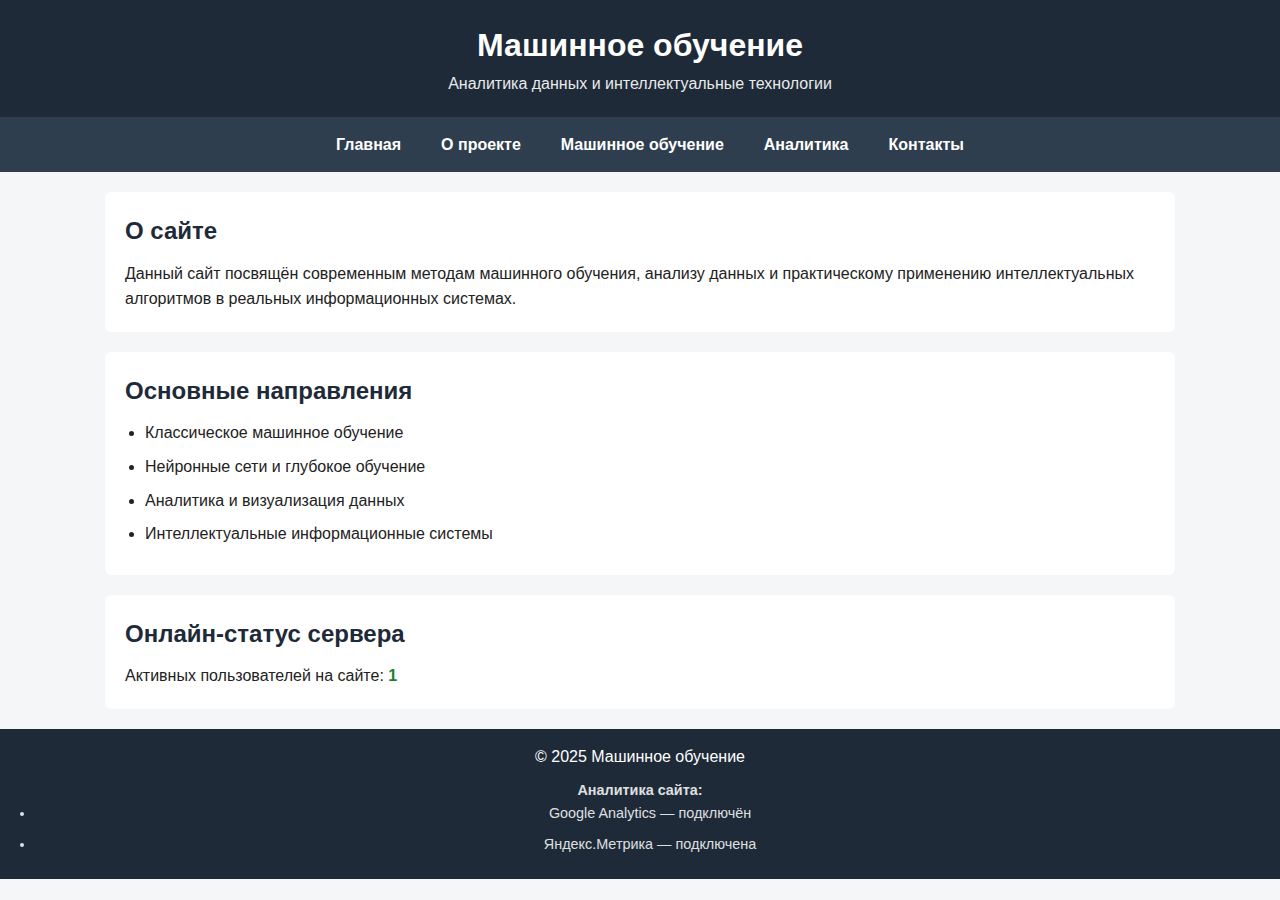
<file: index.html>
<!DOCTYPE html>
<html lang="ru">
<head>
    <meta charset="UTF-8">
    <meta name="viewport" content="width=device-width, initial-scale=1.0">

    <title>Машинное обучение — аналитика, модели и технологии</title>
    <meta name="description" content="Информационный сайт о машинном обучении: алгоритмы, аналитика данных, примеры применения и современные ML-технологии.">
    <meta name="keywords" content="машинное обучение, ML, анализ данных, нейронные сети, искусственный интеллект">

    <!-- Централизованные стили -->
    <link rel="stylesheet" href="css/style.css">

    <!-- Запрет копирования контента -->
    <meta name="robots" content="index, follow">

    <!-- Google Analytics -->
    <script async src="https://www.googletagmanager.com/gtag/js?id=G-MLPROJECT01"></script>
    <script>
        window.dataLayer = window.dataLayer || [];
        function gtag(){dataLayer.push(arguments);}
        gtag('js', new Date());
        gtag('config', 'G-MLPROJECT01');
    </script>

    <!-- Yandex.Metrika -->
    <script type="text/javascript">
        (function(m,e,t,r,i,k,a){
            m[i]=m[i]||function(){(m[i].a=m[i].a||[]).push(arguments)};
            m[i].l=1*new Date();
            k=e.createElement(t),a=e.getElementsByTagName(t)[0],
            k.async=1,k.src=r,a.parentNode.insertBefore(k,a)
        })(window, document, "script", "https://mc.yandex.ru/metrika/tag.js", "ym");

        ym(99999999, "init", {
            clickmap:true,
            trackLinks:true,
            accurateTrackBounce:true
        });
    </script>
    <noscript>
        <div>
            <img src="https://mc.yandex.ru/watch/99999999" style="position:absolute; left:-9999px;" alt="" />
        </div>
    </noscript>


</head>

<body oncontextmenu="return false">

    <!-- Шапка сайта -->
    <header>
        <h1>Машинное обучение</h1>
        <p>Аналитика данных и интеллектуальные технологии</p>
    </header>

    <!-- Навигация -->
    <nav>
        <ul>
            <li><a href="index.html">Главная</a></li>
            <li><a href="about.html">О проекте</a></li>
            <li><a href="ml.html">Машинное обучение</a></li>
            <li><a href="analytics.html">Аналитика</a></li>
            <li><a href="contacts.html">Контакты</a></li>
        </ul>
    </nav>

    <!-- Основной контент -->
    <main>
        <section>
            <h2>О сайте</h2>
            <p>
                Данный сайт посвящён современным методам машинного обучения,
                анализу данных и практическому применению интеллектуальных алгоритмов
                в реальных информационных системах.
            </p>
        </section>

        <section>
            <h2>Основные направления</h2>
            <ul>
                <li>Классическое машинное обучение</li>
                <li>Нейронные сети и глубокое обучение</li>
                <li>Аналитика и визуализация данных</li>
                <li>Интеллектуальные информационные системы</li>
            </ul>
        </section>

        <section>
            <h2>Онлайн-статус сервера</h2>
            <p>
                Активных пользователей на сайте:
                <span id="online-users">1</span>
            </p>

        </section>
    </main>

    <!-- Низ сайта -->
    <footer>
        <p>© 2025 Машинное обучение</p>

        <!-- Место для счётчиков -->
        <div id="counters">
            <p><strong>Аналитика сайта:</strong></p>
            <ul>
                <li>Google Analytics — подключён</li>
                <li>Яндекс.Метрика — подключена</li>
            </ul>
        </div>

    </footer>

    <!-- Основной JavaScript -->
    <script src="js/main.js"></script>

    <!-- Блокировка копирования текста -->
    <script>
        document.addEventListener('copy', function (e) {
            e.preventDefault();
            alert('Копирование контента запрещено.');
        });
    </script>

</body>
</html>
</file>
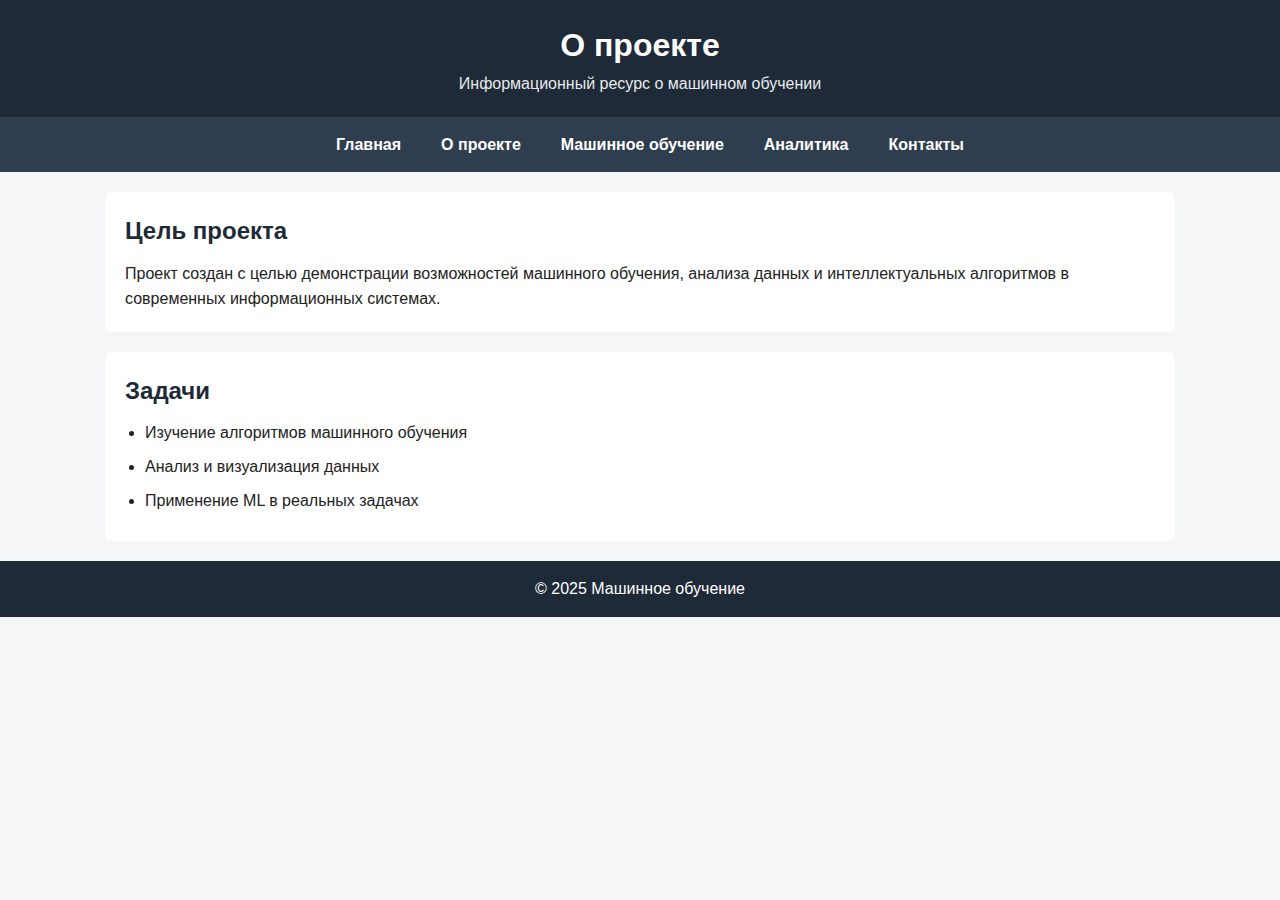
<file: about.html>
<!DOCTYPE html>
<html lang="ru">
<head>
    <meta charset="UTF-8">
    <meta name="viewport" content="width=device-width, initial-scale=1.0">

    <title>О проекте — Машинное обучение</title>
    <meta name="description" content="Информация о проекте, посвящённом машинному обучению и анализу данных.">
    <meta name="keywords" content="машинное обучение, проект, анализ данных">

    <link rel="stylesheet" href="css/style.css">
</head>

<body oncontextmenu="return false">

<header>
    <h1>О проекте</h1>
    <p>Информационный ресурс о машинном обучении</p>
</header>

<nav>
    <ul>
        <li><a href="index.html">Главная</a></li>
        <li><a href="about.html">О проекте</a></li>
        <li><a href="ml.html">Машинное обучение</a></li>
        <li><a href="analytics.html">Аналитика</a></li>
        <li><a href="contacts.html">Контакты</a></li>
    </ul>
</nav>

<main>
    <section>
        <h2>Цель проекта</h2>
        <p>
            Проект создан с целью демонстрации возможностей машинного обучения,
            анализа данных и интеллектуальных алгоритмов в современных
            информационных системах.
        </p>
    </section>

    <section>
        <h2>Задачи</h2>
        <ul>
            <li>Изучение алгоритмов машинного обучения</li>
            <li>Анализ и визуализация данных</li>
            <li>Применение ML в реальных задачах</li>
        </ul>
    </section>
</main>

<footer>
    <p>© 2025 Машинное обучение</p>
</footer>

<script src="js/main.js"></script>
</body>
</html>
</file>
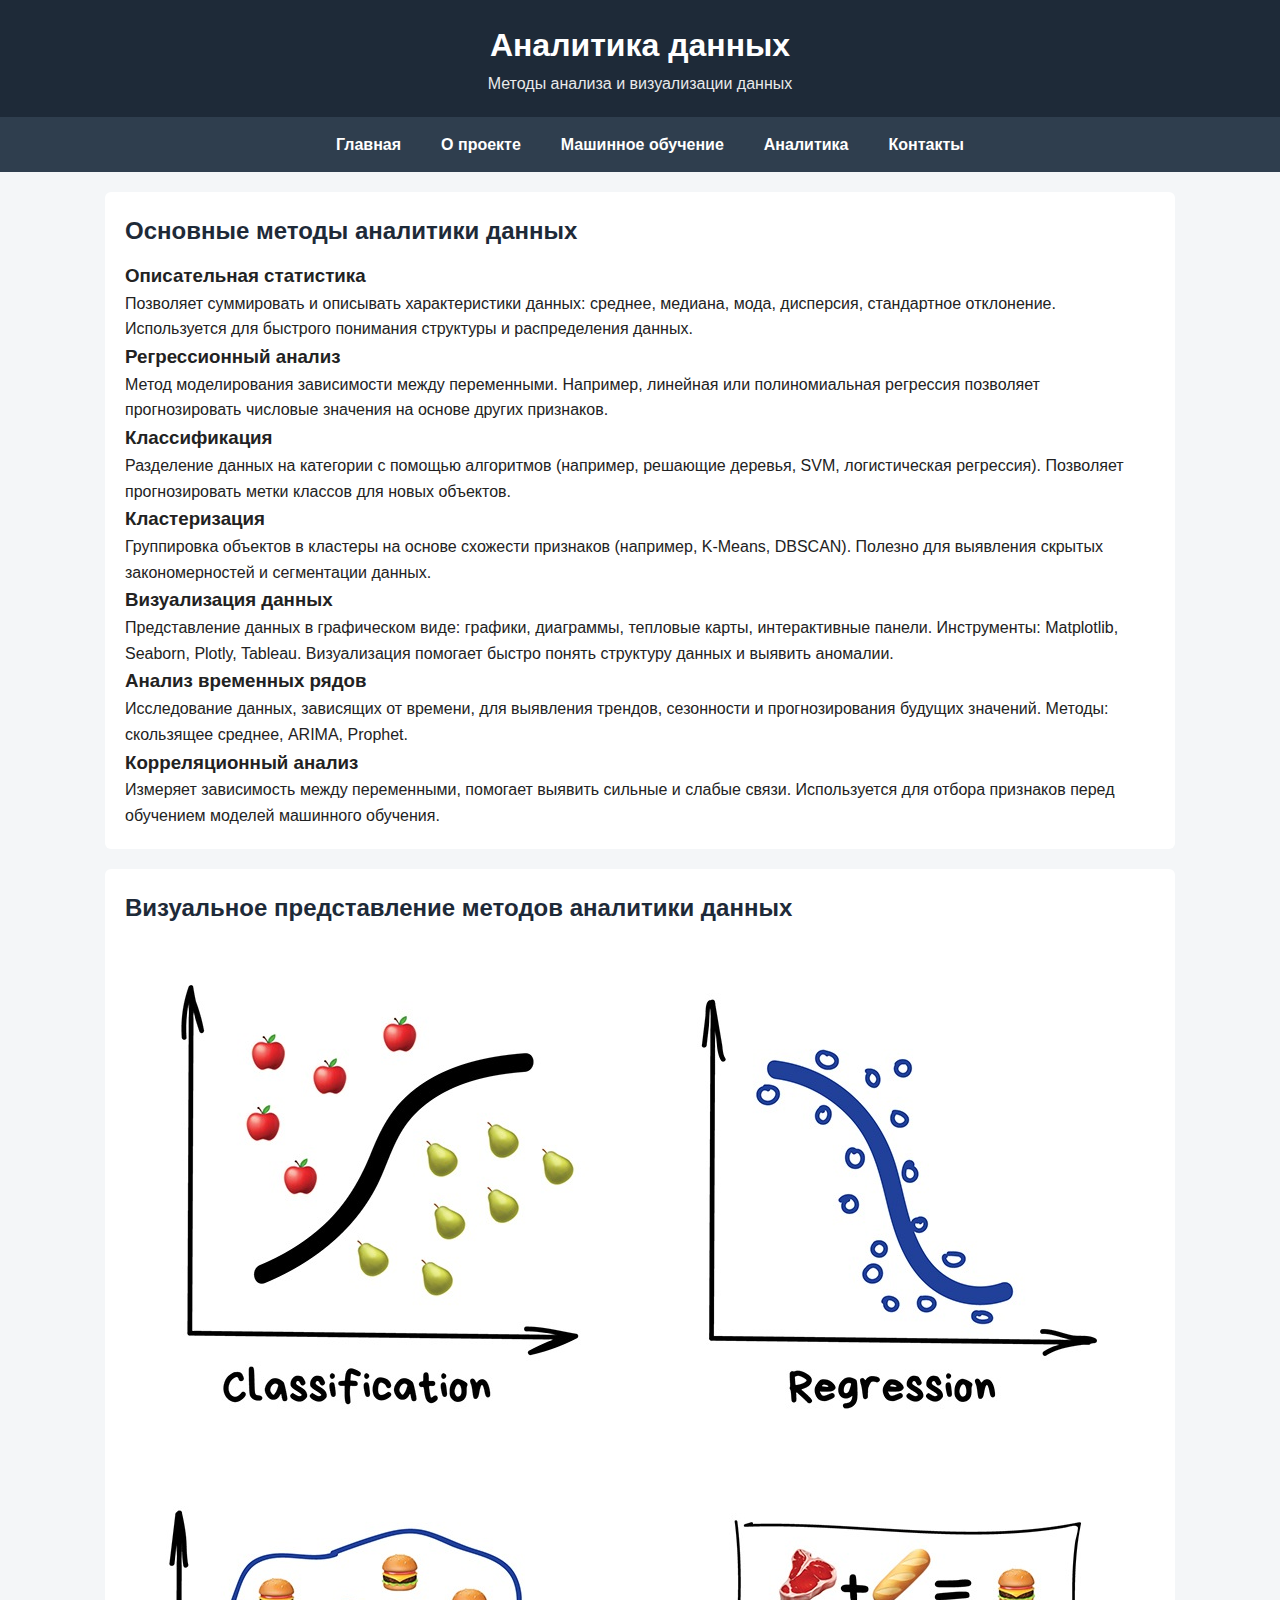
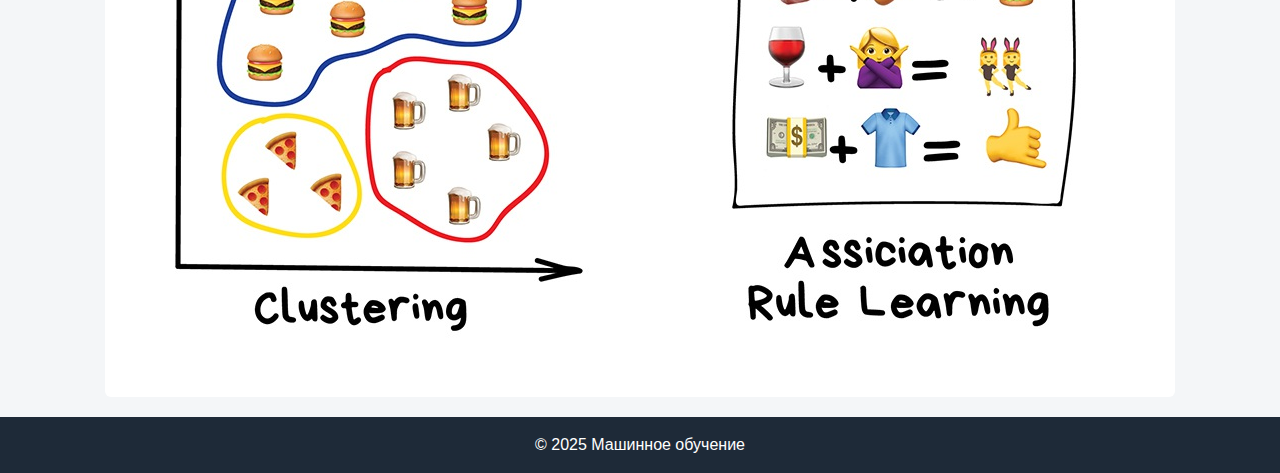
<file: analytics.html>
<!DOCTYPE html>
<html lang="ru">
<head>
    <meta charset="UTF-8">
    <meta name="viewport" content="width=device-width, initial-scale=1.0">

    <title>Аналитика данных — Методы и визуализация</title>
    <meta name="description" content="Основные методы аналитики данных и визуализации для проектов машинного обучения.">
    <meta name="keywords" content="аналитика, визуализация, статистика, ML, машинное обучение, Python, графики">

    <link rel="stylesheet" href="css/style.css">
</head>

<body oncontextmenu="return false">

<header>
    <h1>Аналитика данных</h1>
    <p>Методы анализа и визуализации данных</p>
</header>

<nav>
    <ul>
        <li><a href="index.html">Главная</a></li>
        <li><a href="about.html">О проекте</a></li>
        <li><a href="ml.html">Машинное обучение</a></li>
        <li><a href="analytics.html">Аналитика</a></li>
        <li><a href="contacts.html">Контакты</a></li>
    </ul>
</nav>

<main>
    <section>
        <h2>Основные методы аналитики данных</h2>

        <article>
            <h3>Описательная статистика</h3>
            <p>
                Позволяет суммировать и описывать характеристики данных: среднее, медиана, мода, дисперсия, стандартное отклонение.
                Используется для быстрого понимания структуры и распределения данных.
            </p>
        </article>

        <article>
            <h3>Регрессионный анализ</h3>
            <p>
                Метод моделирования зависимости между переменными.  
                Например, линейная или полиномиальная регрессия позволяет прогнозировать числовые значения на основе других признаков.
            </p>
        </article>

        <article>
            <h3>Классификация</h3>
            <p>
                Разделение данных на категории с помощью алгоритмов (например, решающие деревья, SVM, логистическая регрессия).  
                Позволяет прогнозировать метки классов для новых объектов.
            </p>
        </article>

        <article>
            <h3>Кластеризация</h3>
            <p>
                Группировка объектов в кластеры на основе схожести признаков (например, K-Means, DBSCAN).  
                Полезно для выявления скрытых закономерностей и сегментации данных.
            </p>
        </article>

        <article>
            <h3>Визуализация данных</h3>
            <p>
                Представление данных в графическом виде: графики, диаграммы, тепловые карты, интерактивные панели.  
                Инструменты: Matplotlib, Seaborn, Plotly, Tableau.  
                Визуализация помогает быстро понять структуру данных и выявить аномалии.
            </p>
        </article>

        <article>
            <h3>Анализ временных рядов</h3>
            <p>
                Исследование данных, зависящих от времени, для выявления трендов, сезонности и прогнозирования будущих значений.  
                Методы: скользящее среднее, ARIMA, Prophet.
            </p>
        </article>

        <article>
            <h3>Корреляционный анализ</h3>
            <p>
                Измеряет зависимость между переменными, помогает выявить сильные и слабые связи.  
                Используется для отбора признаков перед обучением моделей машинного обучения.
            </p>
        </article>

    </section>

    <section>
        <h2>Визуальное представление методов аналитики данных</h2>
        <div class="analytics-images">
            <img src="images/image-3.jpg" alt="Классификация" class="analytics-img">
            <img src="images/image-4.jpg" alt="Регрессия" class="analytics-img">
            <img src="images/image-5.jpg" alt="Кластеризация" class="analytics-img">
            <img src="images/image-6.jpg" alt="Ассоциация" class="analytics-img">
        </div>
    </section>

</main>

<footer>
    <p>© 2025 Машинное обучение</p>
</footer>

<script src="js/main.js"></script>
</body>
</html>
</file>
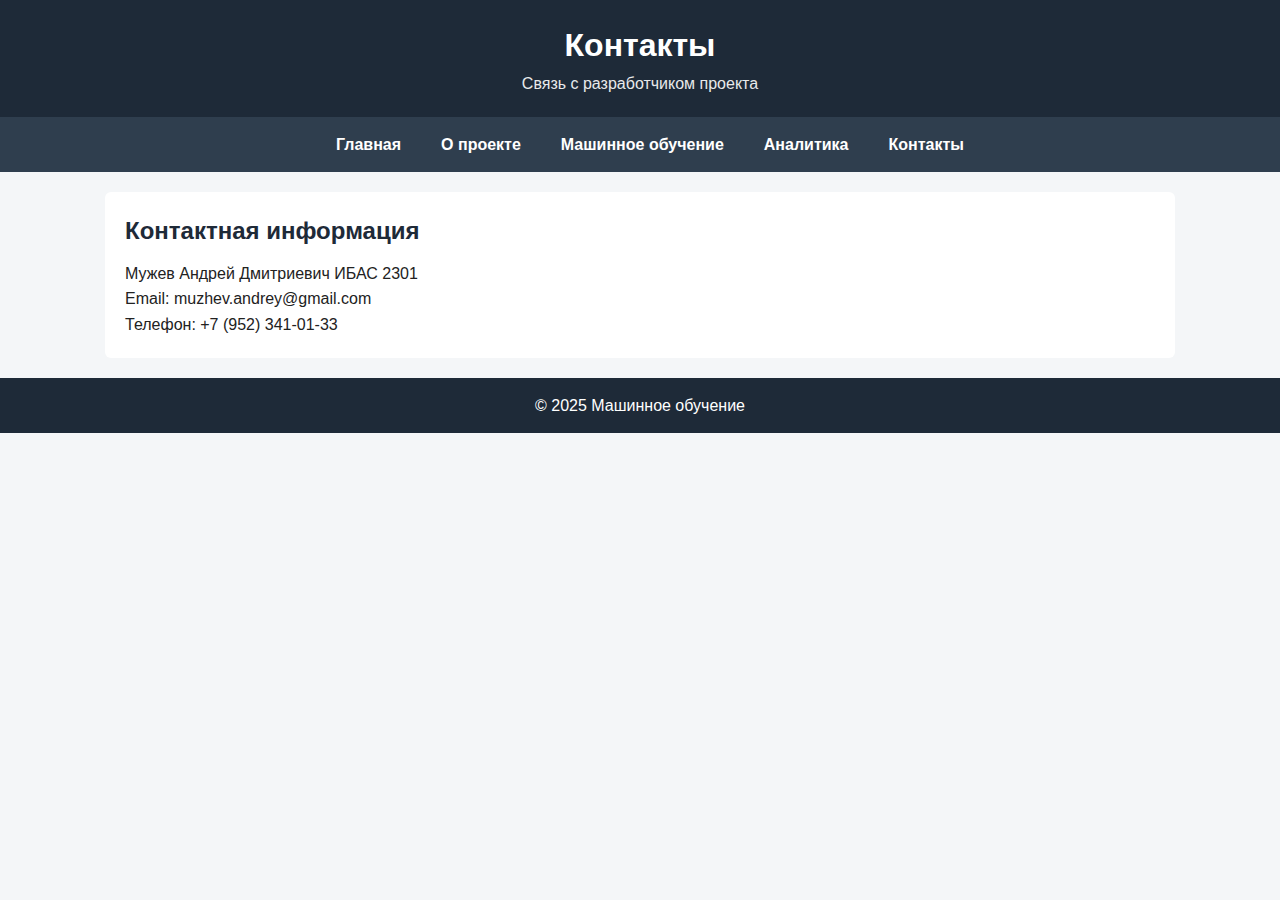
<file: contacts.html>
<!DOCTYPE html>
<html lang="ru">
<head>
    <meta charset="UTF-8">
    <meta name="viewport" content="width=device-width, initial-scale=1.0">

    <title>Контакты — Машинное обучение</title>
    <meta name="description" content="Контактная информация проекта по машинному обучению.">
    <meta name="keywords" content="контакты, машинное обучение">

    <link rel="stylesheet" href="css/style.css">
</head>

<body oncontextmenu="return false">

<header>
    <h1>Контакты</h1>
    <p>Связь с разработчиком проекта</p>
</header>

<nav>
    <ul>
        <li><a href="index.html">Главная</a></li>
        <li><a href="about.html">О проекте</a></li>
        <li><a href="ml.html">Машинное обучение</a></li>
        <li><a href="analytics.html">Аналитика</a></li>
        <li><a href="contacts.html">Контакты</a></li>
    </ul>
</nav>

<main>
    <section>
        <h2>Контактная информация</h2>
        <p>Мужев Андрей Дмитриевич ИБАС 2301</p>
        <p>Email: muzhev.andrey@gmail.com</p>
        <p>Телефон: +7 (952) 341-01-33</p>
    </section>
</main>

<footer>
    <p>© 2025 Машинное обучение</p>
</footer>

<script src="js/main.js"></script>
</body>
</html>
</file>
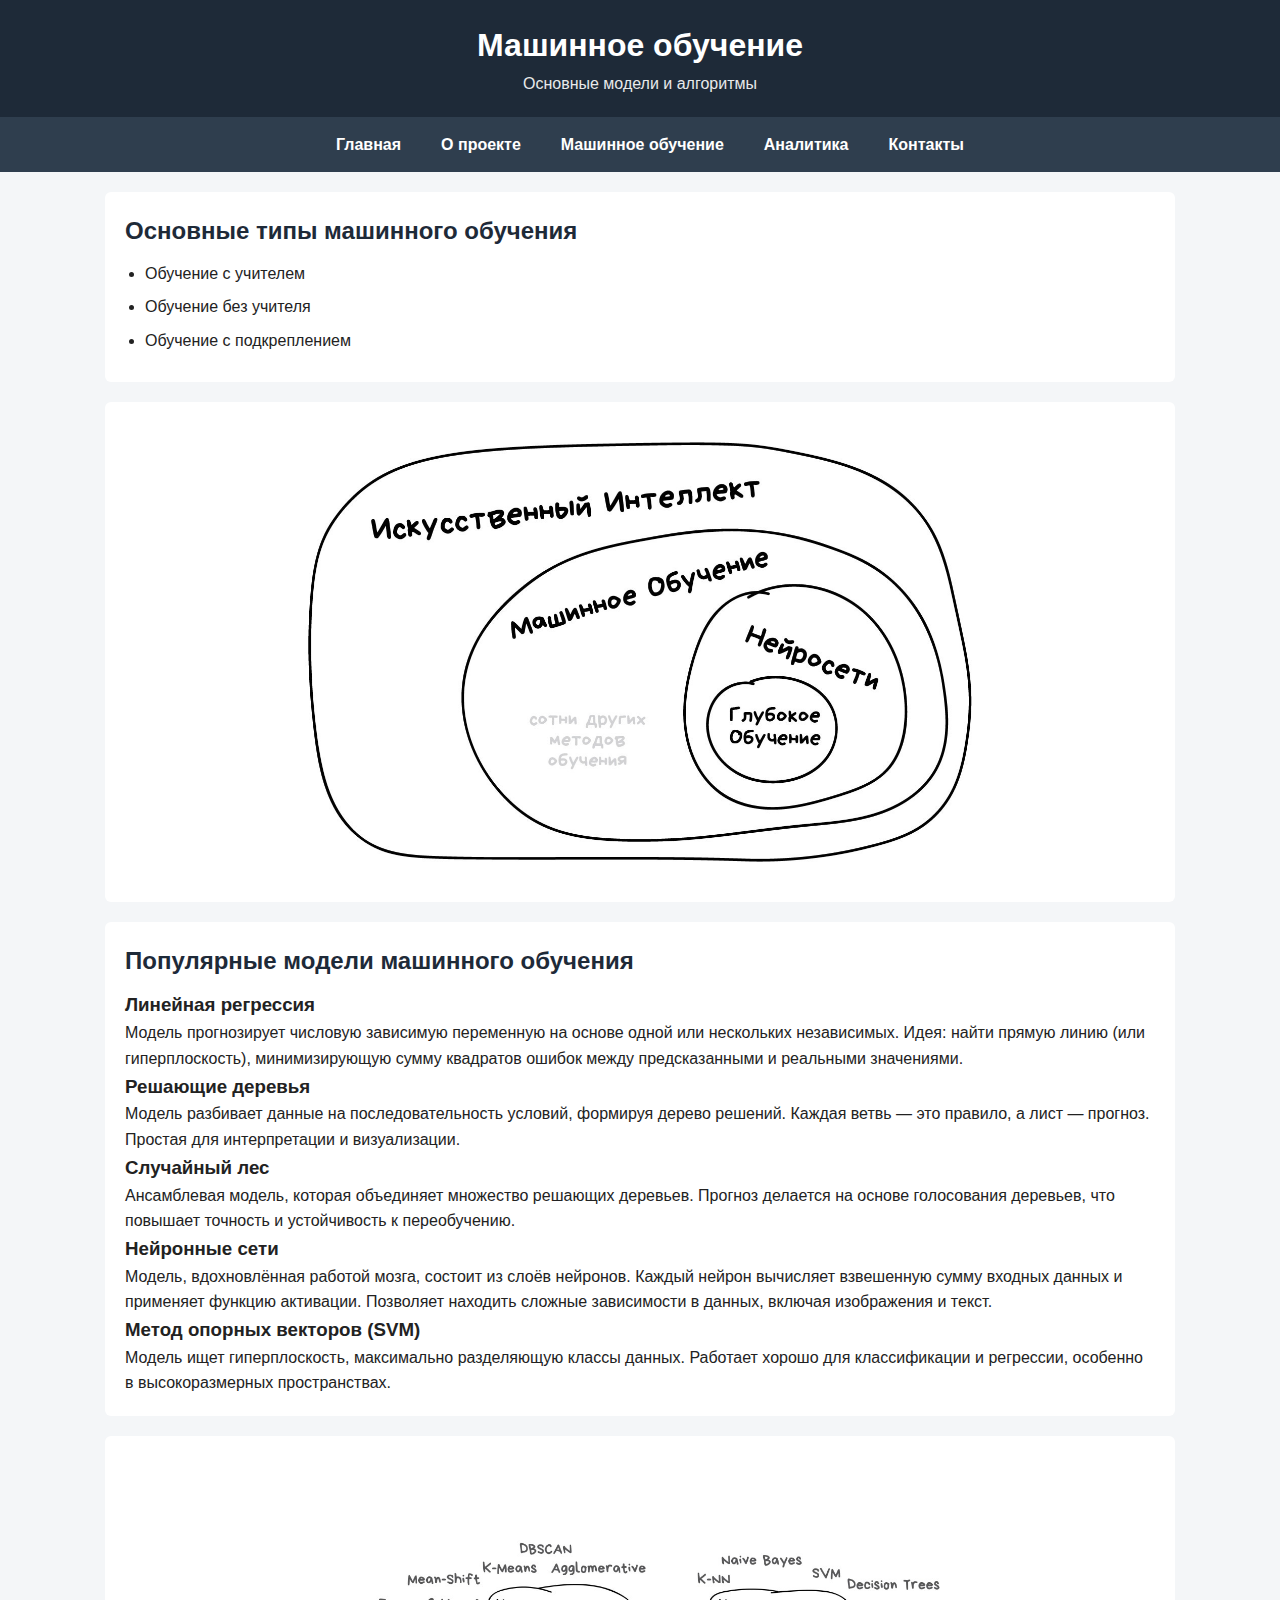
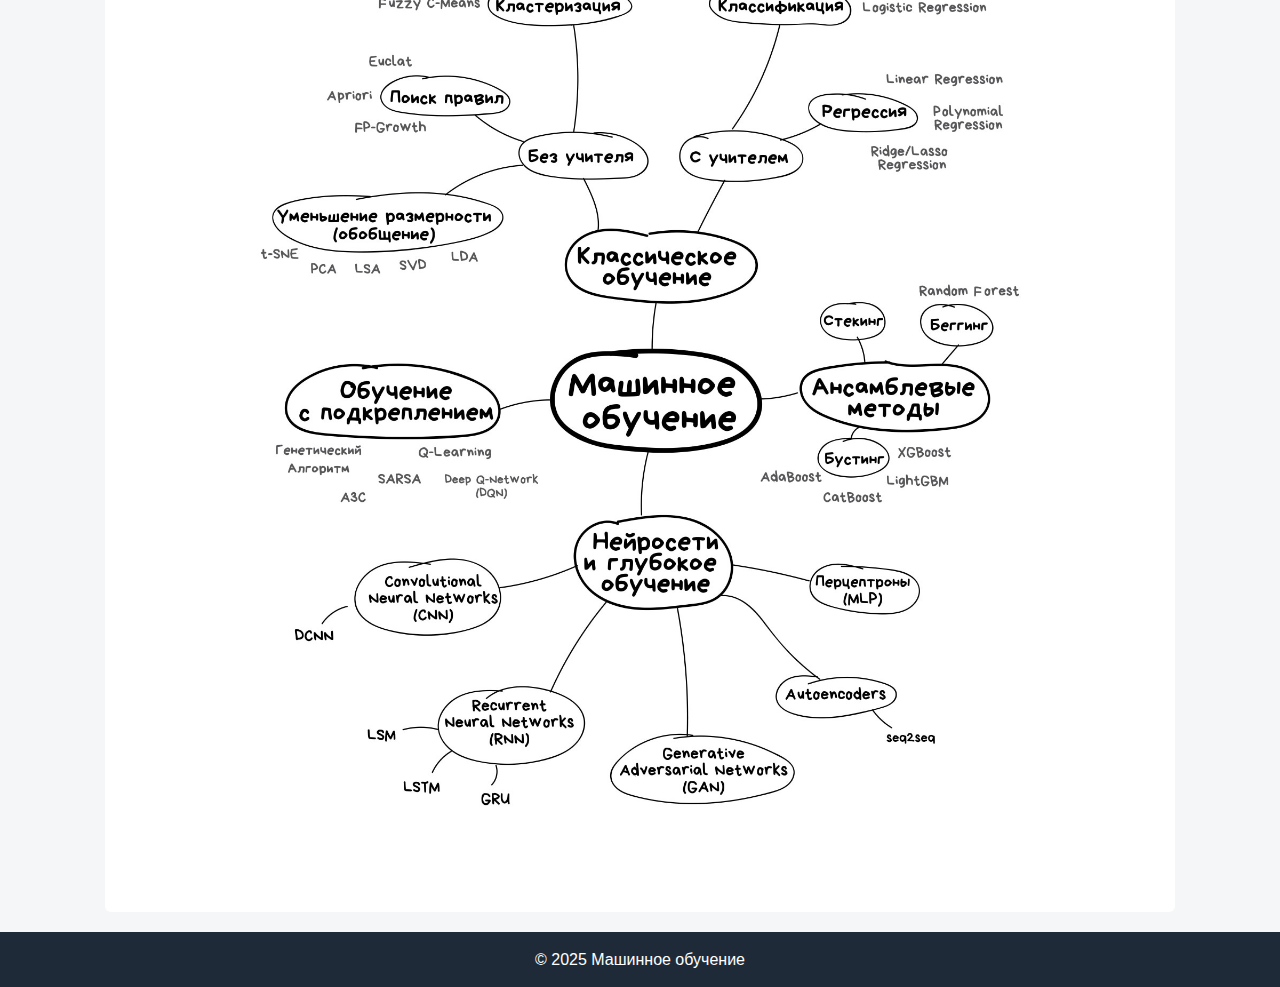
<file: ml.html>
<!DOCTYPE html>
<html lang="ru">
<head>
    <meta charset="UTF-8">
    <meta name="viewport" content="width=device-width, initial-scale=1.0">

    <title>Машинное обучение — модели и алгоритмы</title>
    <meta name="description" content="Основные модели машинного обучения: линейная регрессия, решающие деревья, случайный лес, нейронные сети, метод опорных векторов.">
    <meta name="keywords" content="машинное обучение, линейная регрессия, решающие деревья, случайный лес, нейронные сети, метод опорных векторов">

    <link rel="stylesheet" href="css/style.css">
</head>

<body oncontextmenu="return false">

<header>
    <h1>Машинное обучение</h1>
    <p>Основные модели и алгоритмы</p>
</header>

<nav>
    <ul>
        <li><a href="index.html">Главная</a></li>
        <li><a href="about.html">О проекте</a></li>
        <li><a href="ml.html">Машинное обучение</a></li>
        <li><a href="analytics.html">Аналитика</a></li>
        <li><a href="contacts.html">Контакты</a></li>
    </ul>
</nav>

<main>
    <section>
        <h2>Основные типы машинного обучения</h2>
        <ul>
            <li>Обучение с учителем</li>
            <li>Обучение без учителя</li>
            <li>Обучение с подкреплением</li>
        </ul>
    </section>

    <section>
        <img src="images/image-1.jpg" alt="Модели машинного обучения" style="width:100%; max-width:800px; display:block; margin:20px auto;">
    </section>

    <section>
        <h2>Популярные модели машинного обучения</h2>

        <article>
            <h3>Линейная регрессия</h3>
            <p>
                Модель прогнозирует числовую зависимую переменную на основе одной или нескольких независимых.
                Идея: найти прямую линию (или гиперплоскость), минимизирующую сумму квадратов ошибок между предсказанными и реальными значениями.
            </p>
        </article>

        <article>
            <h3>Решающие деревья</h3>
            <p>
                Модель разбивает данные на последовательность условий, формируя дерево решений.
                Каждая ветвь — это правило, а лист — прогноз. Простая для интерпретации и визуализации.
            </p>
        </article>

        <article>
            <h3>Случайный лес</h3>
            <p>
                Ансамблевая модель, которая объединяет множество решающих деревьев.
                Прогноз делается на основе голосования деревьев, что повышает точность и устойчивость к переобучению.
            </p>
        </article>

        <article>
            <h3>Нейронные сети</h3>
            <p>
                Модель, вдохновлённая работой мозга, состоит из слоёв нейронов.
                Каждый нейрон вычисляет взвешенную сумму входных данных и применяет функцию активации.
                Позволяет находить сложные зависимости в данных, включая изображения и текст.
            </p>
        </article>

        <article>
            <h3>Метод опорных векторов (SVM)</h3>
            <p>
                Модель ищет гиперплоскость, максимально разделяющую классы данных.
                Работает хорошо для классификации и регрессии, особенно в высокоразмерных пространствах.
            </p>
        </article>

    </section>

    <section>
        <img src="images/image-2.jpg" alt="Модели машинного обучения" style="width:100%; max-width:800px; display:block; margin:20px auto;">
    </section>
</main>

<footer>
    <p>© 2025 Машинное обучение</p>
</footer>

<script src="js/main.js"></script>
</body>
</html>
</file>
<file: css/style.css>
/* Сброс стандартных отступов */
* {
    margin: 0;
    padding: 0;
    box-sizing: border-box;
}

/* Базовые настройки страницы */
body {
    font-family: Arial, Helvetica, sans-serif;
    background-color: #f4f6f8;
    color: #222;
    line-height: 1.6;
}

/* Шапка */
header {
    background: #1e2a38;
    color: #ffffff;
    padding: 20px;
    text-align: center;
}

header h1 {
    font-size: 2rem;
}

header p {
    font-size: 1rem;
    opacity: 0.9;
}

/* Навигация */
nav {
    background: #2f3e4e;
}

nav ul {
    list-style: none;
    display: flex;
    justify-content: center;
    flex-wrap: wrap;
}

nav ul li {
    margin: 0;
}

nav ul li a {
    display: block;
    padding: 15px 20px;
    color: #ffffff;
    text-decoration: none;
    font-weight: bold;
}

nav ul li a:hover {
    background: #44576d;
}

/* Основной контент */
main {
    max-width: 1100px;
    margin: 20px auto;
    padding: 0 15px;
}

section {
    background: #ffffff;
    padding: 20px;
    margin-bottom: 20px;
    border-radius: 6px;
}

section h2 {
    margin-bottom: 10px;
    color: #1e2a38;
}

/* Списки */
ul {
    padding-left: 20px;
}

ul li {
    margin-bottom: 8px;
}

/* Онлайн-счётчик */
#online-users {
    font-weight: bold;
    color: #1e7e34;
}

/* Низ сайта */
footer {
    background: #1e2a38;
    color: #ffffff;
    text-align: center;
    padding: 15px;
}

footer #counters {
    margin-top: 10px;
    font-size: 0.9rem;
    opacity: 0.85;
}

/* Адаптивность */
@media (max-width: 768px) {
    header h1 {
        font-size: 1.5rem;
    }

    nav ul {
        flex-direction: column;
    }

    nav ul li a {
        text-align: center;
        border-top: 1px solid #44576d;
    }

    main {
        margin: 10px auto;
    }
}

@media (max-width: 480px) {
    header p {
        font-size: 0.9rem;
    }

    section {
        padding: 15px;
    }
}
</file>
